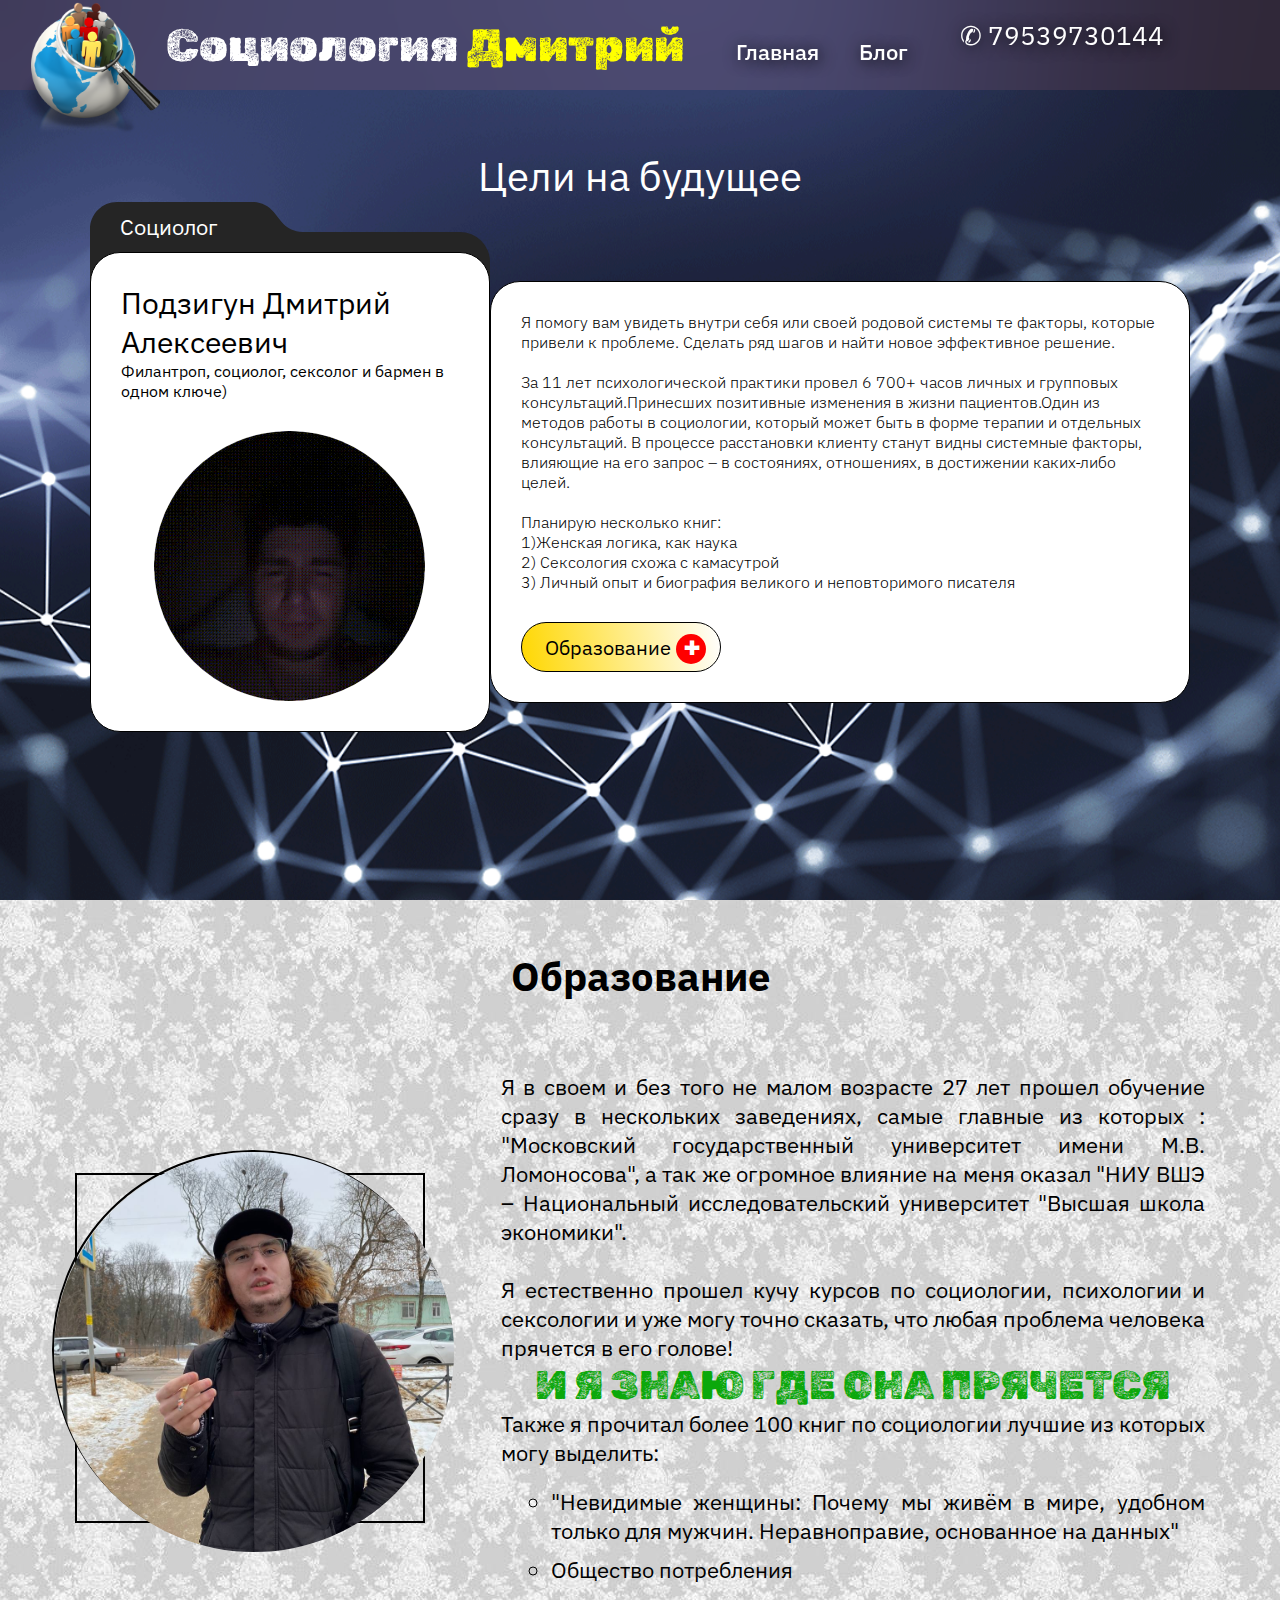
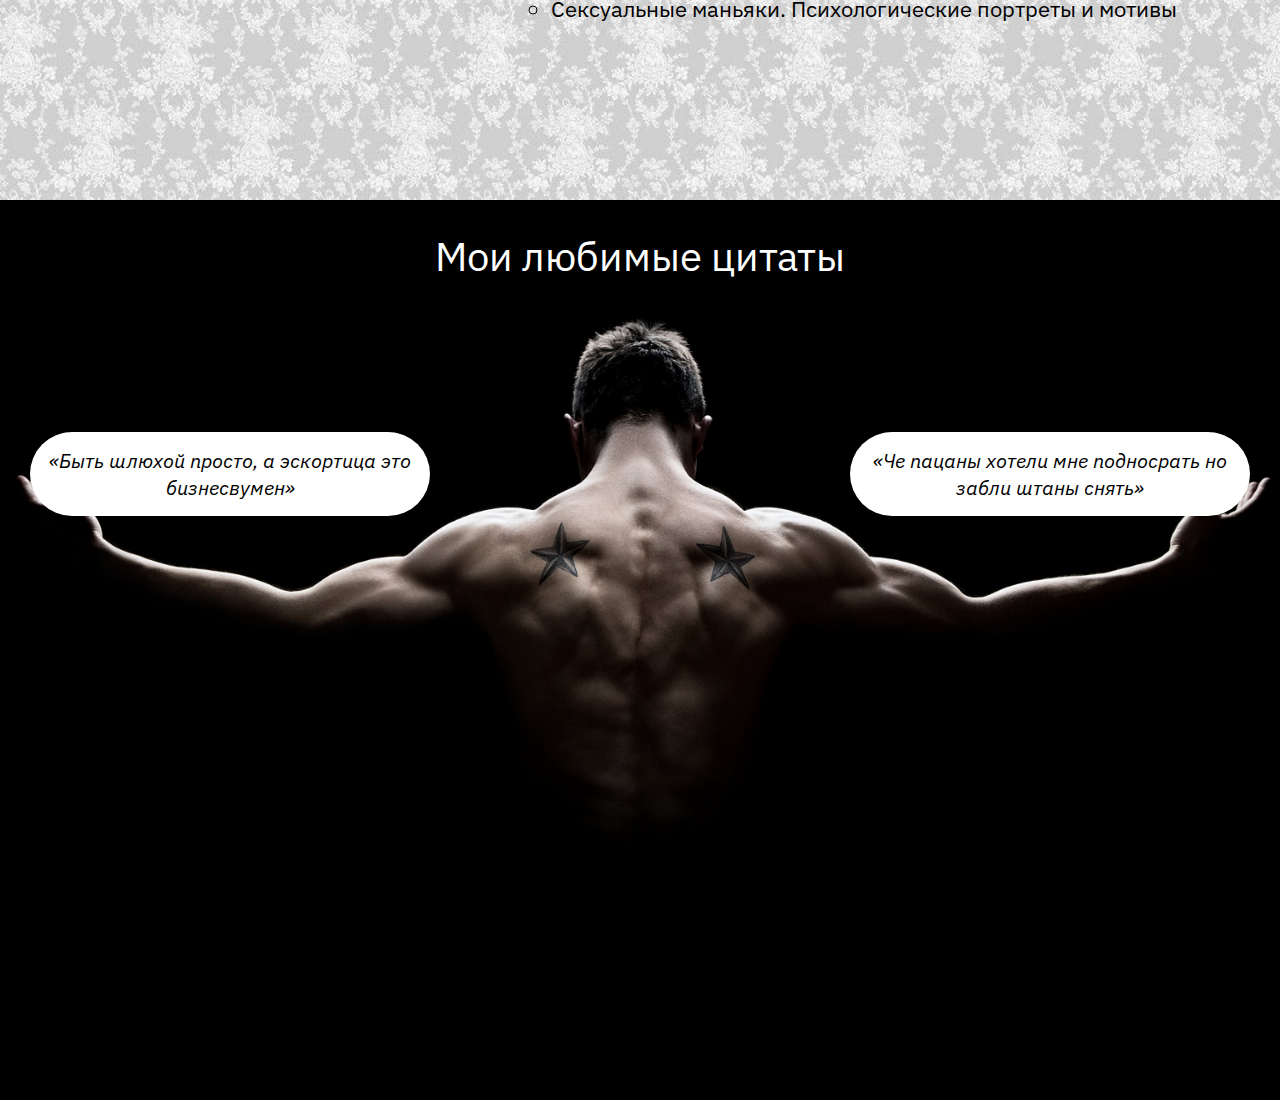
<file: blog.html>
<!doctype html>
<html lang="en">

<head>
    <meta charset="utf-8">
    <meta name="viewport" content="width=device-width, initial-scale=1">
    <title>Социология Дмитрий</title>
    <link rel="shortcut icon" href="img/favicon.ico" type="image/x-icon">
    <link rel="preconnect" href="https://fonts.googleapis.com">
    <link rel="preconnect" href="https://fonts.gstatic.com" crossorigin>
    <link href="https://cdn.jsdelivr.net/npm/bootstrap@5.3.0-alpha1/dist/css/bootstrap.min.css" rel="stylesheet" g
        integrity="sha384-GLhlTQ8iRABdZLl6O3oVMWSktQOp6b7In1Zl3/Jr59b6EGGoI1aFkw7cmDA6j6gD" crossorigin="anonymous">
    <link href="https://fonts.googleapis.com/css2?family=IBM+Plex+Sans:wght@100;300;500;700&display=swap"
        rel="stylesheet">
    <link
        href="https://fonts.googleapis.com/css2?family=Istok+Web:ital,wght@0,400;0,700;1,400&family=Rubik+Dirt&display=swap"
        rel="stylesheet">
    <link rel="stylesheet" href="css/fonts.css">
    <link rel="stylesheet" href="css/blog.min.css">
</head>

<body>
    <header class="header">
        <div class="header__logo">
            <a href=""><img src="img/logo.png" alt=""></a>
            <div class="header__title">Социология <span>Дмитрий</span>
            </div>
        </div>
        <nav class="header__nav">
            <ul class="header__list">
                <a href="index.html">
                    <li>Главная</li>
                </a>
                <a href="blog.html">
                    <li>Блог</li>
                </a>
            </ul>
        </nav>
        <div class=" header__contacts">
            <a href="tel:89539730144">✆ 79539730144</a>
        </div>
        <div class="header__burger">
            <span></span>
            <span></span>
            <span></span>
        </div>
    </header>
    <section class="books">
        <div class="title">Цели на будущее</div>
        <div class="books__block">
            <div class="left__file">
                <div class="left__profession">Социолог</div><img src="img/file.svg" alt="">
            </div>
            <div class="left__black"></div>
            <div class="books__left left">

                <div class="left__title">Подзигун Дмитрий Алексеевич</div>
                <div class="left__text">Филантроп, социолог, сексолог и бармен в одном ключе)
                </div>
                <div class="left__image">
                    <img src="img/sleepDima.gif" alt="">
                </div>
            </div>
            <div class="books__right">
                Я помогу вам увидеть внутри себя или своей родовой системы те факторы, которые привели к проблеме.
                Сделать ряд шагов и найти новое эффективное решение.
                <br><br>
                <span>За 11 лет психологической практики
                    провел 6 700+ часов личных и групповых консультаций.Принесших позитивные изменения в жизни
                    пациентов.Один из методов работы в социологии, который может быть в форме терапии и отдельных
                    консультаций. В процессе расстановки клиенту станут видны системные факторы, влияющие на его запрос
                    – в
                    состояниях, отношениях, в достижении каких-либо целей.</span>


                <br><br>
                Планирую несколько книг: <br>
                1)Женская логика, как наука
                <br>
                2) Сексология схожа с камасутрой
                <br>
                3) Личный опыт и биография великого и неповторимого писателя

                <a href="#education" class="books__button"><button>Образование</button></a>
            </div>
        </div>
    </section>
    <section class="education" id="education">
        <div class="title">Образование</div>
        <div class="education__block">
            <div class="education__wrapper">
                <div class="education__image">
                    <img src="img/myslitel.jpg" alt="">
                </div>
            </div>

            <div class="education__text">
                Я в своем и без того не малом возрасте 27 лет прошел обучение сразу в нескольких заведениях, самые
                главные из
                которых
                : "Московский государственный университет имени М.В. Ломоносова", а так же огромное влияние на
                меня
                оказал "НИУ ВШЭ – Национальный исследовательский университет "Высшая школа экономики". <br><br> Я
                естественно прошел
                кучу
                курсов
                по социологии, психологии и сексологии и уже могу точно сказать, что любая проблема человека прячется в
                его
                голове! <br> <span>И Я ЗНАЮ ГДЕ ОНА ПРЯЧЕТСЯ</span>
                Также я прочитал более 100 книг по социологии лучшие из которых могу выделить: <ul>
                    <li>
                        "Невидимые женщины: Почему мы живём
                        в мире, удобном только для мужчин. Неравноправие, основанное на данных"</li>
                    <li>
                        Общество потребления
                    </li>
                    <li>
                        Сексуальные маньяки. Психологические портреты и мотивы
                    </li>
                </ul>

            </div>
        </div>
    </section>

    <section class="quotes">
        <div class="title">Мои любимые цитаты</div>
        <div class="quotes__block">
            <div class="quotes__text">«Быть шлюхой просто, а эскортица это бизнесвумен»</div>
            <div class="quotes__text">«Че пацаны хотели мне подносрать но забли штаны снять»</div>
        </div>
    </section>




    <script src="js/main copy.js"></script>
    <script src="js/scroll.js"></script>
</body>

</html>
</file>
<file: css/fonts.css>
@font-face {
  font-family: 'icomoon';
  src: url('../fonts/icomoon.eot?6j247d');
  src: url('../fonts/icomoon.eot?6j247d#iefix') format('embedded-opentype'),
    url('../fonts/icomoon.ttf?6j247d') format('truetype'),
    url('../fonts/icomoon.woff?6j247d') format('woff'),
    url('../fonts/icomoon.svg?6j247d#icomoon') format('svg');
  font-weight: normal;
  font-style: normal;
  font-display: block;
}

[class^="icon-"],
[class*=" icon-"] {
  /* use !important to prevent issues with browser extensions that change fonts */
  font-family: 'icomoon' !important;
  speak: never;
  font-style: normal;
  font-weight: normal;
  font-variant: normal;
  text-transform: none;
  line-height: 1;

  /* Better Font Rendering =========== */
  -webkit-font-smoothing: antialiased;
  -moz-osx-font-smoothing: grayscale;
}

.icon-vk:before {
  content: "\f189";
  margin-left: -2px;

}

.icon-world:before {
  content: "\e900";
  margin-left: 1px;

}

.icon-telegram1:before {
  content: "\e901";
  color: white;
  margin-left: -5px;
}
</file>
<file: css/blog.min.css>
﻿*{margin:0;padding:0;box-sizing:border-box;font-family:"IBM Plex Sans",sans-serif}.scroll__off{overflow-y:hidden;top:0;left:0}html{scroll-snap-type:y proximity;scroll-snap-stop:normal}.header{display:flex;height:10vh;justify-content:space-around;width:100%;align-items:center;position:absolute;z-index:100;background:rgba(241,122,111,.1);-webkit-backdrop-filter:blur(50px);backdrop-filter:blur(50px)}.header__burger{display:none}.header__contacts{margin-bottom:20px;margin-right:100px}.header__contacts a{font-size:26px;text-shadow:2px 2px 15px #000;text-decoration:none;color:#fff;position:relative;transition:all .5s}.header__contacts a:hover{font-size:28px;transition:all .5s}.header__logo{display:flex;align-items:center;justify-content:center}.header__logo img{display:block;width:150px;margin-top:30%}.header__title{color:#fff;display:block;font-size:50px;font-family:"Rubik Dirt"}.header__title span{color:#ff0;font-family:"Rubik Dirt"}.header__list{display:flex;font-weight:500;margin-top:6%}.header__list a{text-decoration:none;color:#fff;text-shadow:2px 2px 15px #000;transition:all .5s;position:relative}.header__list a li{list-style:none;font-size:25px;margin:20px}.header__list a::after{content:"";position:absolute;top:80%;left:0;width:0%;height:2px;background:#fff;transition:all .5s}.header__list a:hover::after{width:100%;transition:all .5s}.header__list a:hover{font-size:28px;transition:all .5s}.books{background:url(../img/blog_header.png) center center/cover;width:100%;height:100vh;padding-top:150px}.books__block{max-width:1101px;display:flex;width:100%;position:relative;z-index:10;margin:0 auto;flex-wrap:wrap;align-items:center}.books__left{width:400px;border-radius:30px;background:#fff;border:1px solid #000;height:100%;z-index:100}.books__right{border-radius:30px;background:#fff;border:1px solid #000;font-size:17PX;font-weight:300;width:700px;height:100%;z-index:10;padding:40px}.books__button{text-decoration:none}.books__button button{padding-right:25px;display:block;border-radius:300px;width:200px;height:50px;margin-top:30px;font-size:20px;background:rgba(0,0,0,0);border:1px solid #000;position:relative;transition:all .5s;background-image:linear-gradient(260deg, white, gold)}.books__button button:hover{transition:all .5s}.books__button button::after{content:"✖";transform:rotate(45deg);color:#fff;width:30px;height:30px;margin-left:5px;position:absolute;border-radius:100%;background:red;transition:all .5s}.books__button button:hover::after{transform:rotate(135deg);transition:all .5s}.title{margin-bottom:50px;text-align:center;font-size:40px;color:#fff}.left{padding:40px;position:relative}.left__black{position:absolute;width:400px;height:100px;top:-20px;border-radius:30px;left:0;background:#252525}.left__profession{position:absolute;z-index:1000;left:30px;top:10px;font-size:22px}.left__file{position:absolute;width:100px;height:100px;top:-50px;z-index:5;text-align:center;color:#fff}.left__title{font-size:30px}.left__image{margin-top:30px}.left__image img{border-radius:50%;width:100%;height:100%}.education{scroll-snap-align:start;height:100vh;background:url(../img/education.jpg);position:relative}.education__wrapper{width:450px;height:450px;background:rgba(0,0,0,0);border:2px solid #000;position:relative}.education__image{width:500px;height:500px;border-radius:50%;background:rgba(0,0,0,0);border:2px solid #000;position:absolute;left:-25px;top:-25px}.education__image img{height:500px;width:500px;object-fit:cover;object-position:center;border-radius:50%}.education__text{width:55%;font-size:24px;color:#000}.education__text span{display:block;font-family:"Rubik Dirt";font-size:50px;text-align:center;color:#0ba80b}.education__text ul{margin-top:20px;margin-left:50px;list-style:circle}.education__text ul li{margin-top:10px}.education__block{display:flex;width:100%;justify-content:space-evenly;align-items:center;margin-top:70px}.education .title{padding-top:50px;color:#000}.quotes{height:100vh;padding-top:50px;scroll-snap-align:start;background:url(../img/quotes.jpg) top/cover}.quotes__block{padding-top:90px;display:flex;max-width:1800px;margin:0 auto;justify-content:space-between}.quotes__text{padding:10px;display:flex;align-items:center;justify-content:center;border-radius:50px;width:fit-content;height:50px;background:#fff;font-size:25px;font-style:italic}@media(max-width: 1600px){.quotes__block{padding-top:0px}.quotes__text{padding:15px;margin-right:30px;width:500px;text-align:center;height:100%}.quotes__text:first-child{margin-left:30px}}@media(max-width: 1440px){.left__image img{display:block;margin:0 auto;width:80%;height:80%}.books{padding-top:100px}.books__left{padding:30px}.books__right{padding:30px}.education__text{font-size:22px;width:55%;text-align:justify}.education__text span{font-size:40px}.quotes__text{width:400px;font-size:20px}}@media(max-width: 1360px){.books{padding-top:100px}.books__left{padding:30px}.books__left .left__image img{display:block;margin:0 auto;width:80%;height:80%}.books__right{padding:30px;font-size:16px}.education__text{font-size:19px;width:55%;text-align:justify}.education__text span{font-size:40px}.education__wrapper{width:350px;height:350px}.education__image{width:400px;height:400px}.education__image img{width:400px;height:400px}.quotes{padding-top:30px}.quotes__text{width:400px;font-size:20px}}@media(max-width: 1280px)and (max-height: 1024px){.header__title{font-size:45px}.header__list a li{font-size:22px}.books{padding-top:150px}.education .title{font-weight:700}.education__text{font-size:22px}.quotes__block{padding-top:100px}}@media(max-width: 1280px)and (max-height: 800px){.header__logo img{width:120px}.books{padding-top:120px}.education__text{font-size:20px}.quotes__block{padding-top:20px}}@media(max-width: 1280px)and (max-height: 720px){.books{padding-top:90px}.education__text{font-size:18px}}@media(max-width: 1152px){.header__title{font-size:35px}.education .title{margin-bottom:25px}.education__block{margin-top:0}.education__text{font-size:20px}}@media(max-width: 1024px){.title{font-size:35px}.header__title{font-size:30px}.header__logo img{width:100px}.left__image img{width:90%;height:90%}.left__black{width:300px}.books__block{max-width:901px}.books__left{width:300px}.books__right{width:600px;font-size:15px}.books__button button{width:200px;font-size:20px}.books__button button::after{margin-top:4px;font-size:17.5px;width:25px;height:25px}.education .title{margin-bottom:25px}.education__block{margin-top:0}.education__text{font-size:18px}.education__text span{font-size:30px}.education__wrapper{width:250px;height:250px}.education__image{width:300px;height:300px}.education__image img{width:300px;height:300px}}@media(max-width: 800px){.title{font-size:26px}.header__title{font-size:25px}.header__logo img{width:100px}.header__list a li{font-size:18px}.header__contacts{margin-right:10px}.header__contacts a{font-size:20px}.header__contacts a:hover{font-size:22px}.left__image img{width:100%;height:100%}.left__black{width:250px}.books{padding-top:60px}.books__block{max-width:751px}.books__left{padding:20px;width:250px}.books__right{width:500px;font-size:14px;padding:20px}.books__button button{width:150px;height:40px;font-size:14px;font-weight:700}.books__button button::after{margin-top:2px;font-size:14px;width:20px;height:20px}.education .title{padding-top:20px;margin-bottom:15px}.education__block{margin-top:0}.education__text{font-size:14px}.education__text ul{margin-left:10px}.education__text span{font-size:25px}.education__wrapper{width:200px;height:200px}.education__image{width:250px;height:250px}.education__image img{width:250px;height:250px}.quotes__text{padding:5px;font-size:14px;width:300px;margin-right:5px}.quotes__text:first-child{margin-left:5px}}@media(max-width: 768px){.header__title{font-size:20px}.header__list a li{font-size:16px}.left__file img{width:200px}.left__image img{width:100%;height:100%}.left__black{display:none}.books{padding-top:200px}.books__block{max-width:601px}.books__left{padding:10px;width:200px}.books__right{width:400px;font-size:16px;padding:15px}.books__right span{display:none}.books{padding-top:200px}.education{padding-top:150px}.education__text{font-size:18px}}@media(max-width: 578px){.header__title{font-size:30px}.header__logo img{width:70px}.header__list{position:absolute;padding-top:300px;transition:all .5s;margin:0;width:100%;top:-700%;left:0;height:100vh;display:flex;justify-content:start;align-items:center;flex-direction:column}.header__list a{transition:all .3s}.header__list a li{transition:all .3s}.header__contacts{display:none}.header__burger{display:block;display:block;width:50px;height:100%;top:0;z-index:1000;position:relative;transition:all .5s;padding-top:25px}.header__burger span{margin-top:4px;display:block;left:0;width:25px;height:2px;transition:all .5s;background:#000}.active_burger span{background:#fff;transition:all .5s}.active_burger span:nth-child(2){transition:all .5s;transform:scale(0)}.active_burger span:nth-child(3){transition:all .5s;transform:rotate(-45deg) translate(8px)}.active_burger span:first-child{transition:all .5s;transform:rotate(45deg) translate(8px)}.left{border-top:none}.left__file{left:0}.left__title{border-right:none;padding:5px}.left__text{border-right:1px solid #000;padding:10px}.left__black{margin-top:-5px;display:block;width:100%}.books{padding-top:200px}.books__block{max-width:450px;justify-content:center}.books__left{border-radius:30px 30px 0 0;border-bottom:none;display:flex;padding:10px;width:100%;align-items:center;flex-wrap:wrap;position:relative;padding-bottom:70px;margin-bottom:-1px}.books__left .left__image{position:absolute;top:10px;right:10px}.books__left .left__image img{padding-left:5px;width:150px;height:150px;z-index:101}.books__right{border-radius:0 0 30px 30px;width:100%;font-size:16px;padding:15px;text-align:justify;border-top:none}.books__right span{display:none}.education{padding-top:10px}.education .title{padding-bottom:10px}.education__wrapper{margin-bottom:50px}.education__wrapper{width:125px;height:125px}.education__image{width:150px;height:150px;left:-15px;top:-15px}.education__image img{width:150px;height:150px}.education__block{flex-direction:column;justify-content:center}.education__text{width:90%;text-align:left;font-size:14.5px}.education__text span{font-size:18px}.quotes__block{padding-top:200px}}@media(max-width: 578px){.header__title{font-size:14px}.books{padding-top:80px}.books__block{width:95%}.books__left{flex-wrap:wrap;align-items:center;justify-content:center}.books__right{font-size:14px}.books__right br{content:"";display:block;margin-top:0}.books .title{font-size:20px}.left{justify-content:start}.left__title{text-align:left;font-size:20px}.left__file{top:-35px}.left__profession{top:5px;font-size:18px}.left__black{margin-top:5px}.left__text{width:150px;text-align:left;font-size:12px}.education__text{font-size:11px}}.active{padding-top:300px;position:fixed;margin:0;top:0;left:0;background:rgba(0,0,0,.9);backdrop-filter:blur(10px);display:flex;justify-content:start;align-items:center;flex-direction:column;z-index:1000;height:100vh;width:100%;transition:all 1s;padding-left:0}.active a{width:80%;text-align:center;background:rgba(255,255,255,.2);margin-top:20px}.active a li{margin-top:10px;font-size:24px}/*# sourceMappingURL=blog.min.css.map */
</file>
